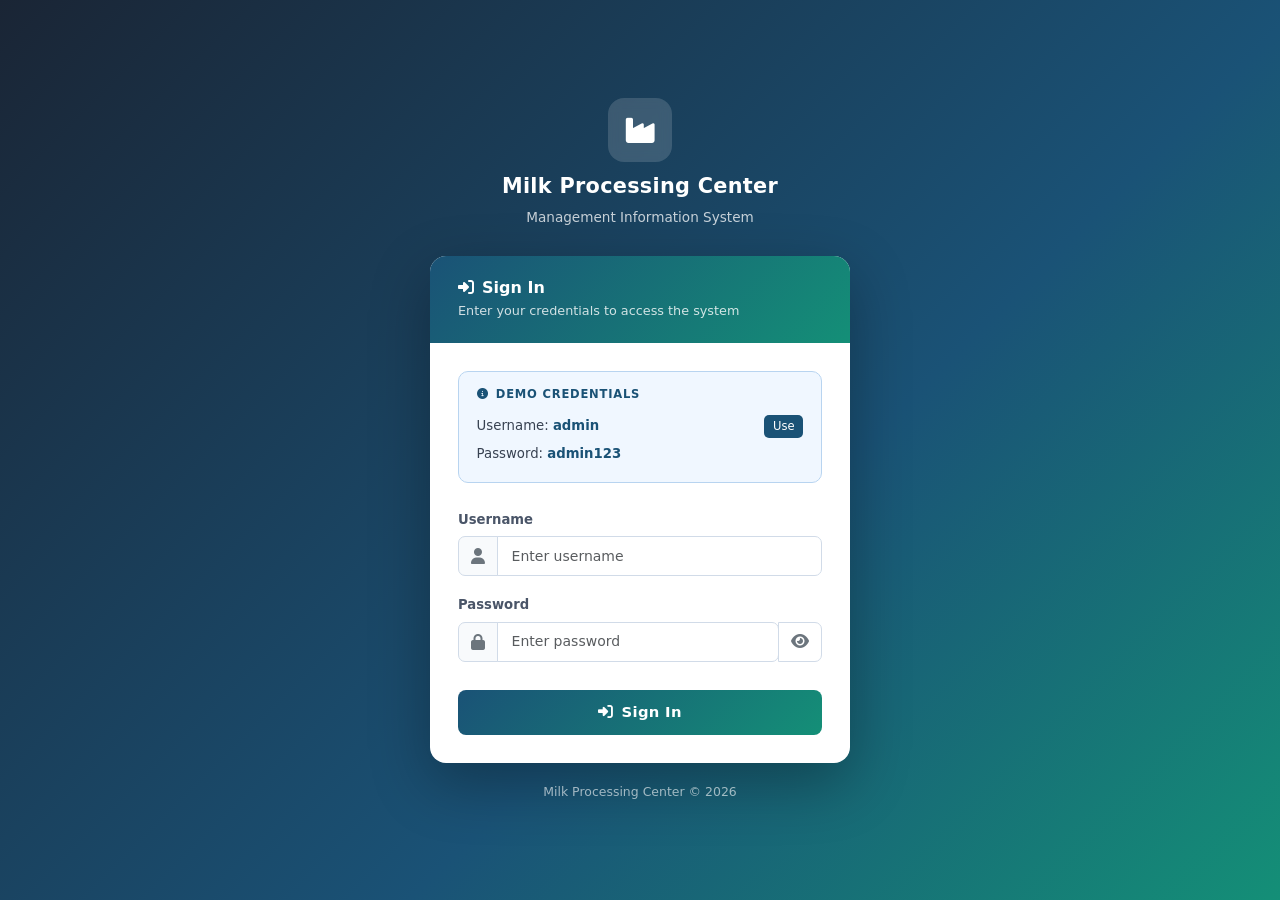
<file: frontend/collections.html>
<!DOCTYPE html>
<html lang="en">
<head>
    <meta charset="UTF-8">
    <meta name="viewport" content="width=device-width, initial-scale=1.0">
    <title>Milk Processing Center - Collections</title>
    <link href="https://cdn.jsdelivr.net/npm/bootstrap@5.3.0/dist/css/bootstrap.min.css" rel="stylesheet">
    <link href="https://cdnjs.cloudflare.com/ajax/libs/font-awesome/6.4.0/css/all.min.css" rel="stylesheet">
    <link href="https://cdn.datatables.net/1.13.4/css/dataTables.bootstrap5.min.css" rel="stylesheet">
    <link href="css/style.css" rel="stylesheet">
</head>
<body>

<nav class="navbar navbar-expand-lg navbar-dark">
    <div class="container-fluid">
        <a class="navbar-brand" href="index.html">
            <span class="brand-logo"><i class="fas fa-industry"></i></span>
            Milk Processing Center
        </a>
        <button class="navbar-toggler border-0" type="button" data-bs-toggle="collapse" data-bs-target="#navbarNav">
            <span class="navbar-toggler-icon"></span>
        </button>
        <div class="collapse navbar-collapse justify-content-end" id="navbarNav">
            <ul class="navbar-nav gap-1">
                <li class="nav-item"><a class="nav-link" href="index.html"><i class="fas fa-tachometer-alt"></i> Dashboard</a></li>
                <li class="nav-item"><a class="nav-link" href="farmers.html"><i class="fas fa-users"></i> Farmers</a></li>
                <li class="nav-item"><a class="nav-link active" href="collections.html"><i class="fas fa-fill-drip"></i> Collections</a></li>
                <li class="nav-item"><a class="nav-link" href="products.html"><i class="fas fa-box"></i> Products</a></li>
                <li class="nav-item"><a class="nav-link" href="orders.html"><i class="fas fa-shopping-cart"></i> Orders</a></li>
                <li class="nav-item"><a class="nav-link" href="reports.html"><i class="fas fa-chart-bar"></i> Reports</a></li>
            </ul>
        </div>
    </div>
</nav>

<div class="page-wrapper">
    <div class="page-header">
        <h1 class="page-title"><i class="fas fa-fill-drip"></i> Milk Collections</h1>
        <button class="btn btn-primary" data-bs-toggle="modal" data-bs-target="#collectionModal" onclick="openAddModal()">
            <i class="fas fa-plus"></i> Add Collection
        </button>
    </div>

    <div class="card">
        <div class="card-body">
            <div class="table-responsive">
                <table id="collectionsTable" class="table table-striped table-hover w-100">
                    <thead>
                        <tr>
                            <th>ID</th>
                            <th>Farmer</th>
                            <th>Date</th>
                            <th>Time</th>
                            <th>Qty (L)</th>
                            <th>Fat %</th>
                            <th>SNF</th>
                            <th>Temp °C</th>
                            <th>Grade</th>
                            <th>Center</th>
                            <th class="text-center">Actions</th>
                        </tr>
                    </thead>
                    <tbody>
                        <tr><td colspan="11" class="text-center py-4 text-muted">Loading...</td></tr>
                    </tbody>
                </table>
            </div>
        </div>
    </div>
</div>

<!-- Add/Edit Collection Modal -->
<div class="modal fade" id="collectionModal" tabindex="-1">
    <div class="modal-dialog modal-lg modal-dialog-centered modal-dialog-scrollable">
        <div class="modal-content">
            <div class="modal-header">
                <h5 class="modal-title" id="collectionModalTitle"><i class="fas fa-fill-drip"></i> Add New Collection</h5>
                <button type="button" class="btn-close" data-bs-dismiss="modal"></button>
            </div>
            <div class="modal-body">
                <form id="collectionForm" novalidate>
                    <input type="hidden" id="collectionId">

                    <div class="modal-section-title">Collection Info</div>
                    <div class="row g-3">
                        <div class="col-md-6">
                            <label class="form-label">Farmer *</label>
                            <select class="form-select" id="farmerId" required>
                                <option value="">— Select Farmer —</option>
                            </select>
                        </div>
                        <div class="col-md-6">
                            <label class="form-label">Collection Center *</label>
                            <select class="form-select" id="collectionCenterId" required>
                                <option value="">— Select Center —</option>
                            </select>
                        </div>
                        <div class="col-md-6">
                            <label class="form-label">Date *</label>
                            <input type="date" class="form-control" id="collectionDate" required>
                        </div>
                        <div class="col-md-6">
                            <label class="form-label">Time *</label>
                            <input type="time" class="form-control" id="collectionTime" required>
                        </div>
                    </div>

                    <div class="modal-section-title mt-3">Milk Quality Data</div>
                    <div class="row g-3">
                        <div class="col-md-4">
                            <label class="form-label">Quantity (Liters) *</label>
                            <input type="number" step="0.01" min="0.01" class="form-control" id="quantityLiters" placeholder="e.g. 25.50" required>
                        </div>
                        <div class="col-md-4">
                            <label class="form-label">Fat % <small class="text-muted">(3.0–8.0)</small> *</label>
                            <input type="number" step="0.01" min="3.0" max="8.0" class="form-control" id="fatPercentage" placeholder="e.g. 5.2" required>
                        </div>
                        <div class="col-md-4">
                            <label class="form-label">SNF Value <small class="text-muted">(8.0–10.0)</small> *</label>
                            <input type="number" step="0.01" min="8.0" max="10.0" class="form-control" id="snfValue" placeholder="e.g. 8.9" required>
                        </div>
                        <div class="col-md-4">
                            <label class="form-label">Temperature (°C) *</label>
                            <input type="number" step="0.1" class="form-control" id="temperature" placeholder="e.g. 4.5" required>
                        </div>
                        <div class="col-md-4">
                            <label class="form-label">Quality Grade *</label>
                            <select class="form-select" id="qualityGrade" required>
                                <option value="A">Grade A — Excellent</option>
                                <option value="B">Grade B — Good</option>
                                <option value="C">Grade C — Acceptable</option>
                            </select>
                        </div>
                        <div class="col-md-4">
                            <label class="form-label">Collected By *</label>
                            <select class="form-select" id="collectedBy" required>
                                <option value="">— Select Employee —</option>
                            </select>
                        </div>
                        <div class="col-12">
                            <label class="form-label">Remarks</label>
                            <input type="text" class="form-control" id="remarks" placeholder="Optional notes">
                        </div>
                    </div>
                </form>
            </div>
            <div class="modal-footer">
                <button type="button" class="btn btn-secondary" data-bs-dismiss="modal"><i class="fas fa-times"></i> Cancel</button>
                <button type="button" class="btn btn-primary" onclick="saveCollection()"><i class="fas fa-save"></i> Save Collection</button>
            </div>
        </div>
    </div>
</div>

<!-- View Collection Modal -->
<div class="modal fade" id="viewCollectionModal" tabindex="-1">
    <div class="modal-dialog modal-dialog-centered">
        <div class="modal-content">
            <div class="modal-header bg-info">
                <h5 class="modal-title"><i class="fas fa-eye"></i> Collection Details</h5>
                <button type="button" class="btn-close" data-bs-dismiss="modal"></button>
            </div>
            <div class="modal-body" id="viewCollectionBody"></div>
            <div class="modal-footer">
                <button type="button" class="btn btn-secondary" data-bs-dismiss="modal">Close</button>
            </div>
        </div>
    </div>
</div>

<script src="https://code.jquery.com/jquery-3.7.0.min.js"></script>
<script src="https://cdn.jsdelivr.net/npm/bootstrap@5.3.0/dist/js/bootstrap.bundle.min.js"></script>
<script src="https://cdn.datatables.net/1.13.4/js/jquery.dataTables.min.js"></script>
<script src="https://cdn.datatables.net/1.13.4/js/dataTables.bootstrap5.min.js"></script>
<script src="js/auth.js"></script>
<script src="js/collections.js"></script>
</body>
</html>
</file>
<file: frontend/css/style.css>
/* ============================================================
   Milk Processing Center — Global Styles
   ============================================================ */

:root {
    --brand-primary:   #1a5276;
    --brand-secondary: #148f77;
    --brand-accent:    #f39c12;
    --sidebar-bg:      #1a2535;
    --body-bg:         #f0f4f8;
    --card-shadow:     0 2px 12px rgba(0,0,0,.08);
    --radius:          10px;
    --nav-height:      62px;
}

/* ---- Reset & Base ---- */
*, *::before, *::after { box-sizing: border-box; }

body {
    font-family: 'Segoe UI', system-ui, -apple-system, sans-serif;
    background: var(--body-bg);
    color: #2c3e50;
    min-height: 100vh;
    padding-top: var(--nav-height);
}

/* ============================================================
   NAVBAR
   ============================================================ */
.navbar {
    height: var(--nav-height);
    background: linear-gradient(135deg, var(--brand-primary) 0%, #1f618d 100%) !important;
    box-shadow: 0 2px 8px rgba(0,0,0,.25);
    padding: 0 1.5rem;
    position: fixed;
    top: 0;
    left: 0;
    right: 0;
    z-index: 1030;
}

.navbar-brand {
    font-size: 1.25rem;
    font-weight: 700;
    letter-spacing: .3px;
    display: flex;
    align-items: center;
    gap: .5rem;
    color: #fff !important;
}

.navbar-brand .brand-logo {
    width: 36px;
    height: 36px;
    background: rgba(255,255,255,.2);
    border-radius: 8px;
    display: flex;
    align-items: center;
    justify-content: center;
    font-size: 1.1rem;
}

.navbar-nav .nav-link {
    color: rgba(255,255,255,.85) !important;
    font-size: .875rem;
    font-weight: 500;
    padding: .5rem .9rem !important;
    border-radius: 6px;
    margin: 0 2px;
    transition: background .2s, color .2s;
    display: flex;
    align-items: center;
    gap: .4rem;
}

.navbar-nav .nav-link:hover,
.navbar-nav .nav-link.active {
    background: rgba(255,255,255,.18);
    color: #fff !important;
}

.navbar-nav .nav-link.active {
    background: rgba(255,255,255,.22);
    font-weight: 600;
}

/* ============================================================
   PAGE WRAPPER
   ============================================================ */
.page-wrapper {
    padding: 1.75rem 1.75rem 2rem;
    max-width: 1600px;
    margin: 0 auto;
}

/* ============================================================
   PAGE HEADER (title + action button)
   ============================================================ */
.page-header {
    display: flex;
    justify-content: space-between;
    align-items: center;
    margin-bottom: 1.5rem;
    padding-bottom: 1rem;
    border-bottom: 2px solid #e3e9f0;
}

.page-title {
    font-size: 1.5rem;
    font-weight: 700;
    color: var(--brand-primary);
    display: flex;
    align-items: center;
    gap: .6rem;
    margin: 0;
}

.page-title i {
    background: linear-gradient(135deg, var(--brand-primary), var(--brand-secondary));
    -webkit-background-clip: text;
    -webkit-text-fill-color: transparent;
}

/* ============================================================
   CARDS
   ============================================================ */
.card {
    border: none;
    border-radius: var(--radius);
    box-shadow: var(--card-shadow);
    margin-bottom: 1.5rem;
    background: #fff;
}

.card-header {
    border-radius: var(--radius) var(--radius) 0 0 !important;
    padding: .85rem 1.25rem;
    font-weight: 600;
    font-size: .95rem;
    border-bottom: none;
    display: flex;
    align-items: center;
    gap: .5rem;
}

.card-body {
    padding: 1.25rem;
}

/* ============================================================
   STAT CARDS (Dashboard)
   ============================================================ */
.stat-card {
    border-radius: var(--radius);
    overflow: hidden;
    position: relative;
    cursor: default;
    transition: transform .25s, box-shadow .25s;
}

.stat-card:hover {
    transform: translateY(-4px);
    box-shadow: 0 8px 24px rgba(0,0,0,.15);
}

.stat-card .card-body {
    padding: 1.4rem 1.5rem;
}

.stat-card .stat-label {
    font-size: .78rem;
    font-weight: 600;
    text-transform: uppercase;
    letter-spacing: .8px;
    opacity: .85;
    margin-bottom: .35rem;
}

.stat-card .stat-value {
    font-size: 2rem;
    font-weight: 800;
    line-height: 1;
    margin-bottom: .2rem;
}

.stat-card .stat-sub {
    font-size: .8rem;
    opacity: .8;
}

.stat-card .stat-icon {
    position: absolute;
    right: 1.2rem;
    top: 50%;
    transform: translateY(-50%);
    font-size: 3.5rem;
    opacity: .15;
}

.stat-card.primary   { background: linear-gradient(135deg, #1a5276, #2980b9); color: #fff; }
.stat-card.success   { background: linear-gradient(135deg, #148f77, #27ae60); color: #fff; }
.stat-card.warning   { background: linear-gradient(135deg, #d68910, #f39c12); color: #fff; }
.stat-card.info      { background: linear-gradient(135deg, #117a8b, #17a2b8); color: #fff; }

/* ============================================================
   TABLES
   ============================================================ */
.table-card .card-header {
    background: var(--brand-primary);
    color: #fff;
}

.table {
    margin-bottom: 0;
    font-size: .875rem;
}

.table thead th {
    background: #f8fafc;
    color: #5a6a7e;
    font-size: .75rem;
    font-weight: 700;
    text-transform: uppercase;
    letter-spacing: .6px;
    border-bottom: 2px solid #e3e9f0;
    padding: .85rem 1rem;
    white-space: nowrap;
}

.table tbody td {
    padding: .8rem 1rem;
    vertical-align: middle;
    border-bottom: 1px solid #f0f4f8;
    color: #374151;
}

.table tbody tr:last-child td {
    border-bottom: none;
}

.table tbody tr:hover td {
    background: #f8fafc;
}

.table-striped tbody tr:nth-of-type(odd) td {
    background: #fafbfc;
}

.table-striped tbody tr:nth-of-type(odd):hover td {
    background: #f0f4f8;
}

/* ============================================================
   BADGES
   ============================================================ */
.badge {
    padding: .38em .75em;
    font-size: .75rem;
    font-weight: 600;
    border-radius: 20px;
    letter-spacing: .3px;
}

.badge-grade-A  { background: #d4edda; color: #155724; }
.badge-grade-B  { background: #fff3cd; color: #856404; }
.badge-grade-C  { background: #f8d7da; color: #721c24; }

.status-active    { background: #d4edda; color: #155724; }
.status-inactive  { background: #e2e3e5; color: #383d41; }
.status-pending   { background: #fff3cd; color: #856404; }
.status-confirmed { background: #cce5ff; color: #004085; }
.status-delivered { background: #d4edda; color: #155724; }
.status-cancelled { background: #f8d7da; color: #721c24; }

/* ============================================================
   BUTTONS
   ============================================================ */
.btn {
    border-radius: 7px;
    font-weight: 500;
    font-size: .875rem;
    padding: .5rem 1.1rem;
    transition: all .2s;
    border: none;
    display: inline-flex;
    align-items: center;
    gap: .4rem;
}

.btn:hover {
    transform: translateY(-1px);
    box-shadow: 0 4px 10px rgba(0,0,0,.15);
}

.btn:active { transform: translateY(0); }

.btn-primary   { background: var(--brand-primary); color: #fff; }
.btn-primary:hover { background: #154360; color: #fff; }

.btn-success   { background: var(--brand-secondary); color: #fff; }
.btn-success:hover { background: #0e6655; color: #fff; }

.btn-warning   { background: var(--brand-accent); color: #fff; }
.btn-warning:hover { background: #d68910; color: #fff; }

.btn-sm {
    padding: .3rem .65rem;
    font-size: .8rem;
    border-radius: 5px;
}

.btn-icon {
    width: 32px;
    height: 32px;
    padding: 0;
    display: inline-flex;
    align-items: center;
    justify-content: center;
    border-radius: 6px;
}

/* ============================================================
   ACTION BUTTONS in table rows
   ============================================================ */
.action-btns {
    display: flex;
    gap: 4px;
    flex-wrap: nowrap;
}

/* ============================================================
   FORMS
   ============================================================ */
.form-control,
.form-select {
    border-radius: 7px;
    border: 1.5px solid #d1dbe8;
    font-size: .875rem;
    padding: .5rem .85rem;
    transition: border-color .2s, box-shadow .2s;
    background: #fff;
}

.form-control:focus,
.form-select:focus {
    border-color: var(--brand-primary);
    box-shadow: 0 0 0 3px rgba(26,82,118,.12);
    outline: none;
}

.form-label {
    font-size: .825rem;
    font-weight: 600;
    color: #4a5568;
    margin-bottom: .4rem;
}

.form-text { font-size: .78rem; color: #6c757d; }

/* ============================================================
   MODALS
   ============================================================ */
.modal-content {
    border: none;
    border-radius: 12px;
    box-shadow: 0 20px 60px rgba(0,0,0,.2);
    overflow: hidden;
}

.modal-header {
    padding: 1.1rem 1.4rem;
    border-bottom: 1px solid rgba(255,255,255,.15);
    background: linear-gradient(135deg, var(--brand-primary), #1f618d);
    color: #fff;
    border-radius: 0 !important;
}

.modal-header .modal-title {
    font-size: 1rem;
    font-weight: 700;
    display: flex;
    align-items: center;
    gap: .5rem;
}

.modal-header .btn-close {
    filter: brightness(0) invert(1);
    opacity: .8;
}

.modal-header.bg-info    { background: linear-gradient(135deg, #117a8b, #17a2b8) !important; }
.modal-header.bg-success { background: linear-gradient(135deg, #148f77, #27ae60) !important; }
.modal-header.bg-warning { background: linear-gradient(135deg, #d68910, #f39c12) !important; }
.modal-header.bg-danger  { background: linear-gradient(135deg, #922b21, #e74c3c) !important; }

.modal-body {
    padding: 1.4rem;
}

.modal-footer {
    padding: 1rem 1.4rem;
    background: #f8fafc;
    border-top: 1px solid #e3e9f0;
}

/* Section divider inside modals */
.modal-section-title {
    font-size: .8rem;
    font-weight: 700;
    text-transform: uppercase;
    letter-spacing: .8px;
    color: #6c757d;
    padding-bottom: .5rem;
    border-bottom: 1px solid #e3e9f0;
    margin-bottom: 1rem;
    margin-top: .5rem;
}

/* ============================================================
   ALERTS
   ============================================================ */
.alert {
    border: none;
    border-radius: 8px;
    font-size: .875rem;
    padding: .75rem 1rem;
    box-shadow: 0 2px 8px rgba(0,0,0,.08);
}

/* ============================================================
   DATATABLES OVERRIDES
   ============================================================ */
.dataTables_wrapper {
    padding: 0;
}

.dataTables_wrapper .dataTables_length,
.dataTables_wrapper .dataTables_filter {
    margin-bottom: .75rem;
}

.dataTables_wrapper .dataTables_length label,
.dataTables_wrapper .dataTables_filter label {
    font-size: .825rem;
    color: #6c757d;
    display: flex;
    align-items: center;
    gap: .4rem;
    flex-wrap: nowrap;
}

.dataTables_wrapper .dataTables_filter input,
.dataTables_wrapper .dataTables_length select {
    border: 1.5px solid #d1dbe8;
    border-radius: 6px;
    padding: .35rem .65rem;
    font-size: .825rem;
    color: #374151;
}

.dataTables_wrapper .dataTables_filter input:focus,
.dataTables_wrapper .dataTables_length select:focus {
    border-color: var(--brand-primary);
    outline: none;
    box-shadow: 0 0 0 3px rgba(26,82,118,.1);
}

.dataTables_wrapper .dataTables_info,
.dataTables_wrapper .dataTables_paginate {
    margin-top: .75rem;
    font-size: .825rem;
}

.dataTables_wrapper .dataTables_paginate .paginate_button {
    border-radius: 5px !important;
    padding: .3rem .65rem !important;
    font-size: .8rem !important;
}

.dataTables_wrapper .dataTables_paginate .paginate_button.current {
    background: var(--brand-primary) !important;
    border-color: var(--brand-primary) !important;
    color: #fff !important;
}

.dataTables_wrapper .dataTables_paginate .paginate_button:hover {
    background: #e8f0fe !important;
    border-color: #d1dbe8 !important;
    color: var(--brand-primary) !important;
}

/* ============================================================
   REPORTS PAGE
   ============================================================ */
.report-filter-card .card-header {
    background: linear-gradient(135deg, var(--brand-primary), #1f618d);
    color: #fff;
}

.report-result-card .card-header {
    background: linear-gradient(135deg, var(--brand-secondary), #27ae60);
    color: #fff;
}

.report-stat-card {
    border-radius: 8px;
    padding: 1.1rem;
    text-align: center;
    color: #fff;
    margin-bottom: 1rem;
}

.report-stat-card h6 { font-size: .78rem; opacity: .85; margin-bottom: .3rem; }
.report-stat-card h3 { font-size: 1.6rem; font-weight: 800; margin: 0; }

/* ============================================================
   SCROLLBAR
   ============================================================ */
::-webkit-scrollbar { width: 7px; height: 7px; }
::-webkit-scrollbar-track { background: #f1f1f1; border-radius: 4px; }
::-webkit-scrollbar-thumb { background: #c0ccd8; border-radius: 4px; }
::-webkit-scrollbar-thumb:hover { background: #9aacbe; }

/* ============================================================
   UTILITIES
   ============================================================ */
.text-brand { color: var(--brand-primary) !important; }
.bg-brand   { background: var(--brand-primary) !important; }

.section-divider {
    border: 0;
    border-top: 2px solid #e3e9f0;
    margin: 1rem 0;
}

/* ============================================================
   RESPONSIVE
   ============================================================ */
@media (max-width: 991px) {
    .navbar-collapse {
        background: var(--brand-primary);
        padding: .5rem 1rem 1rem;
        border-radius: 0 0 10px 10px;
        margin: 0 -1.5rem;
    }
    .page-wrapper { padding: 1rem; }
    .stat-card .stat-value { font-size: 1.6rem; }
}

@media (max-width: 576px) {
    .page-header { flex-direction: column; align-items: flex-start; gap: .75rem; }
    .table { font-size: .8rem; }
    .table thead th { font-size: .7rem; }
    .action-btns .btn-sm span { display: none; }
}

/* ============================================================
   PRINT
   ============================================================ */
@media print {
    .navbar, .btn, .modal, .dataTables_wrapper .dataTables_length,
    .dataTables_wrapper .dataTables_filter, .dataTables_wrapper .dataTables_paginate { display: none !important; }
    body { padding-top: 0; background: #fff; }
    .card { box-shadow: none; border: 1px solid #dee2e6; }
}

/* ============================================================
   ANIMATIONS
   ============================================================ */
@keyframes fadeSlideIn {
    from { opacity: 0; transform: translateY(12px); }
    to   { opacity: 1; transform: translateY(0); }
}
.fade-in { animation: fadeSlideIn .35s ease both; }
</file>
